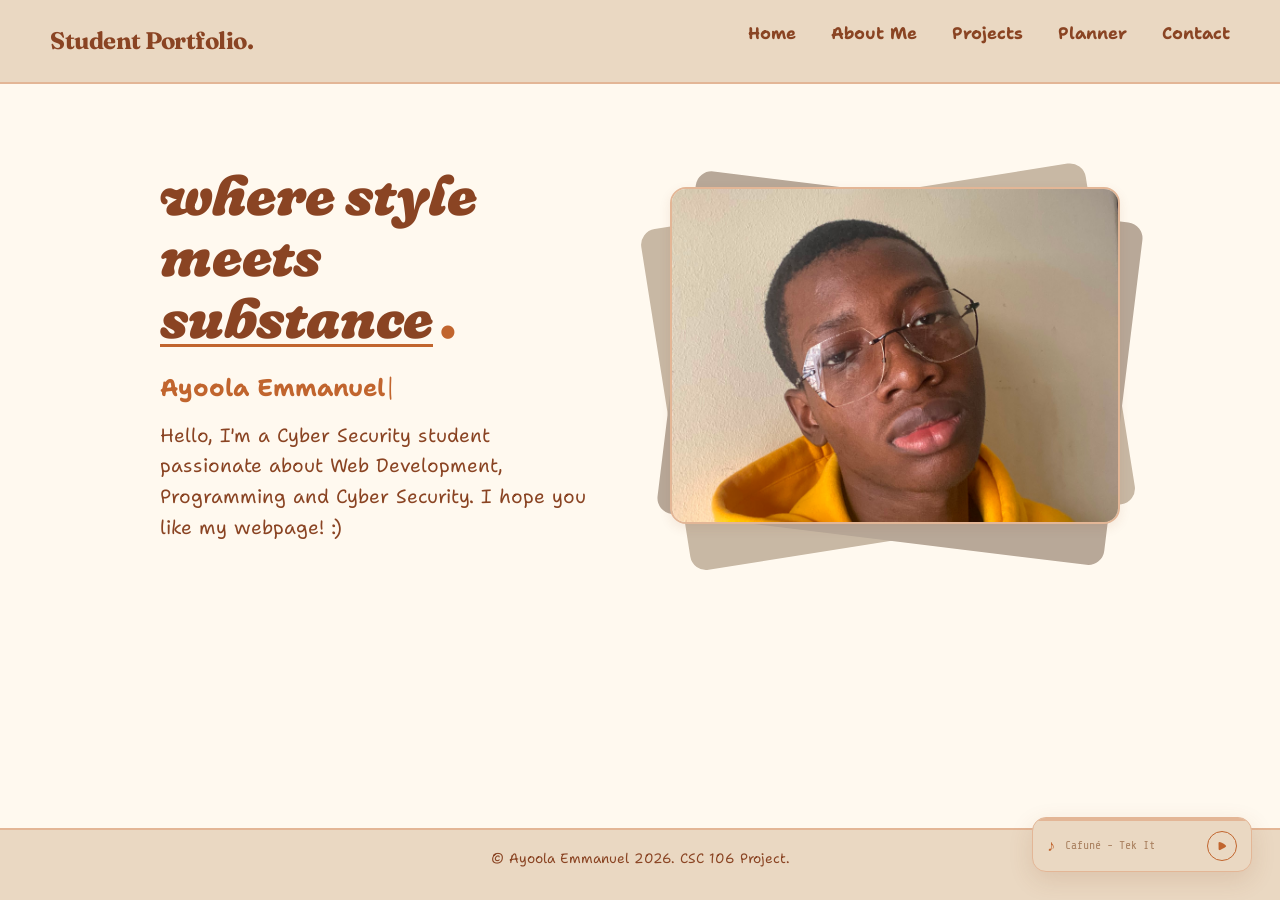
<file: index.html>
<!DOCTYPE html>
<html lang="en">
<head>
    <meta charset="UTF-8">
    <meta name="viewport" content="width=device-width, initial-scale=1.0">
    <title>Home - My Portfolio</title>
    <link rel="stylesheet" href="style.css">
    <link href="https://fonts.googleapis.com/css2?family=Barlow:ital,wght@0,700;1,700&display=swap" rel="stylesheet">
    <link href="https://fonts.googleapis.com/css2?family=Share+Tech&family=Share+Tech+Mono&display=swap" rel="stylesheet">
    <link href="https://fonts.googleapis.com/css2?family=Shantell+Sans:wght@400;600&display=swap" rel="stylesheet">
    <link href="https://fonts.googleapis.com/css2?family=Fredoka:wght@700&display=swap" rel="stylesheet">
    <link href="https://fonts.googleapis.com/css2?family=Fraunces:ital,opsz,SOFT,WONK,wght@0,9..144,100,1,900;1,900&display=swap" rel="stylesheet">
</head>

<body>
    
    <header>
        <a href="index.html" class="logo">Student Portfolio.</a>

        <nav>
            <ul>
                <li><a href="index.html">Home</a></li>
                <li><a href="about.html">About Me</a></li>
                <li><a href="projects.html">Projects</a></li>
                <li><a href="planner.html">Planner</a></li>
                <li><a href="contact.html">Contact</a></li>
            </ul>
        </nav>
    </header>

    <main>
        <section class="welcome-section">
            <div class="welcome-text">
                <h1><em>Where style meets <span class="highlight-word">substance</span></em></h1>
                <h2>Ayoola Emmanuel</h2>
                <p>Hello, I'm a Cyber Security student passionate about Web Development, Programming and Cyber Security. I hope you like my webpage! :)</p>

            </div>


            <div class="profile-wrapper">
                <img src="Media/picture.jpeg" alt="Profile picture of Ayoola Emmanuel" class="profile-picture">
            </div>
        </section>

    </main>
    
    
    <div class="music-widget" id="music-widget">
        <audio id="bg-audio" loop src="Media/Cafuné - Tek It (Lofi Chill Remix) [5aUQsvXl3qk].mp3"></audio>
        <div class="music-progress-bar">
            <div class="music-progress-fill" id="progress-fill"></div>
        </div>
        <div class="music-inner">
            <span class="music-note">♪</span>
            <span class="music-title">Cafuné - Tek It</span>
            <button class="music-toggle" id="play-btn" type="button">▶</button>
        </div>
    </div>


    <script>
        document.addEventListener('DOMContentLoaded', () => {
            const widget = document.getElementById('music-widget');
            const audio = document.getElementById('bg-audio');
            const playBtn = document.getElementById('play-btn');
            const progressFill = document.getElementById('progress-fill');

            function updateButton() {
                if (playBtn) {
                    playBtn.textContent = audio && !audio.paused ? '❚❚' : '▶';
                }
            }

            window.togglePlay = () => {
                if (!audio) return;

                if (audio.paused) {
                    audio.play().catch(() => {});
                } else {
                    audio.pause();
                }

                updateButton();
            };

            if (widget) {
                widget.classList.add('visible');
            }

            if (audio) {
                updateButton();

                audio.addEventListener('timeupdate', () => {
                    if (!audio.duration) return;
                    const progress = (audio.currentTime / audio.duration) * 100;
                    if (progressFill) {
                        progressFill.style.width = `${progress}%`;
                    }
                });

                audio.addEventListener('play', updateButton);
                audio.addEventListener('pause', updateButton);
            }

            if (playBtn) {
                playBtn.addEventListener('click', window.togglePlay);
            }
        });
    </script>

    <footer>
        <p>&copy; Ayoola Emmanuel 2026. CSC 106 Project. </p>
    </footer>
</body>
</html>
</file>
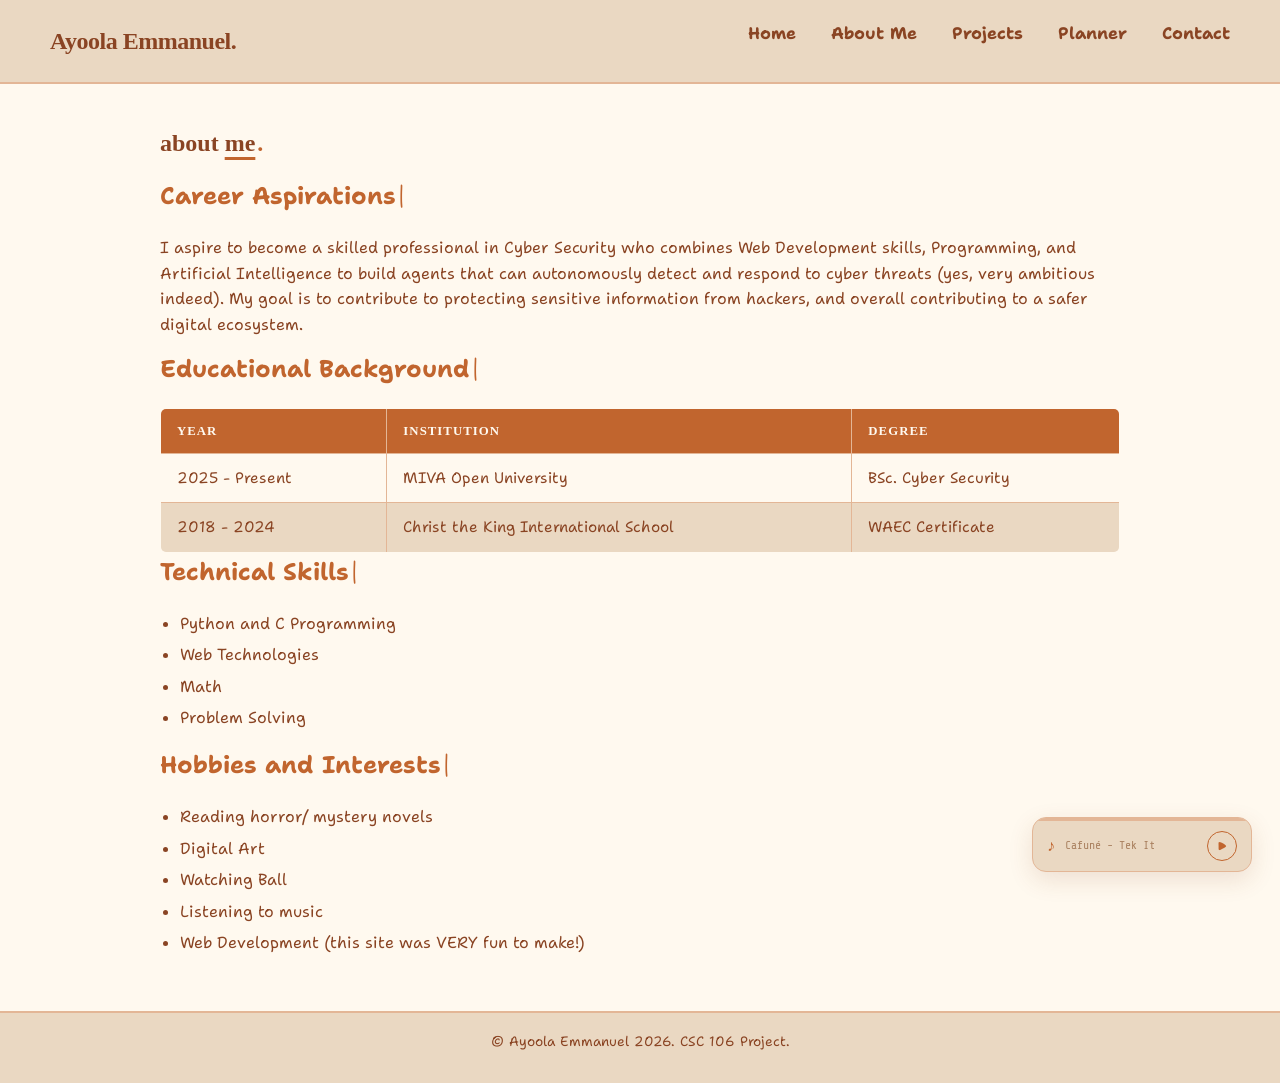
<file: about.html>
<!DOCTYPE html>
<html lang="en">
<head>
    <meta charset="UTF-8">
    <meta name="viewport" content="width=device-width, initial-scale=1.0">
    <title>About Me - My Portfolio</title>
    <link rel="stylesheet" href="style.css">
    <link href="https://fonts.googleapis.com/css2?family=Share+Tech&family=Share+Tech+Mono&display=swap" rel="stylesheet">
    <link href="https://fonts.googleapis.com/css2?family=Shantell+Sans:wght@400;600&display=swap" rel="stylesheet">
    <link href="https://fonts.googleapis.com/css2?family=Fredoka:wght@700&display=swap" rel="stylesheet">
</head>
<body>
    
    <header>
        <a href="index.html" class="logo">Ayoola Emmanuel.</a>

        <nav>
            <ul>
                <li><a href="index.html">Home</a></li>
                <li><a href="about.html">About Me</a></li>
                <li><a href="projects.html">Projects</a></li>
                <li><a href="planner.html">Planner</a></li>
                <li><a href="contact.html">Contact</a></li>
            </ul>
        </nav>
    </header>

    <main>
        <section class="about-content">
            <h1>About <span class="highlight-word">Me</span></h1>

            <h2>Career Aspirations</h2>
            <p>I aspire to become a skilled professional in Cyber Security who combines Web Development skills, Programming, and Artificial Intelligence to build agents that can autonomously detect and respond to cyber threats (yes, very ambitious indeed). My goal is to contribute to protecting sensitive information from hackers, and overall contributing to a safer digital ecosystem.</p>

            <h2>Educational Background</h2>
            <table border="1">
                <thead>
                    <tr>
                        <th>Year</th>
                        <th>Institution</th>
                        <th>Degree</th>
                    </tr>
                </thead>

                <tbody>
                    <tr>
                        <td>2025 - Present</td>
                        <td>MIVA Open University</td>
                        <td>BSc. Cyber Security</td>
                    </tr>
                    <tr>
                        <td>2018 - 2024</td>
                        <td>Christ the King International School</td>
                        <td>WAEC Certificate</td>
                    </tr>
                </tbody>
            </table>

            <h2>Technical Skills</h2>
            <ul>
                <li>Python and C Programming</li>
                <li>Web Technologies</li>
                <li>Math</li>
                <li>Problem Solving</li>
            </ul>

            <h2>Hobbies and Interests</h2>
            <ul>
                <li>Reading horror/ mystery novels</li>
                <li>Digital Art</li>
                <li>Watching Ball</li>
                <li>Listening to music</li>
                <li>Web Development (this site was VERY fun to make!)</li>
            </ul>
        </section>
    </main>

    <div class="music-widget" id="music-widget">
        <audio id="bg-audio" loop src="Media/Cafuné - Tek It (Lofi Chill Remix) [5aUQsvXl3qk].mp3"></audio>
        <div class="music-progress-bar">
            <div class="music-progress-fill" id="progress-fill"></div>
        </div>
        <div class="music-inner">
            <span class="music-note">♪</span>
            <span class="music-title">Cafuné - Tek It</span>
            <button class="music-toggle" id="play-btn" type="button">▶</button>
        </div>
    </div>


    <script>
        document.addEventListener('DOMContentLoaded', () => {
            const widget = document.getElementById('music-widget');
            const audio = document.getElementById('bg-audio');
            const playBtn = document.getElementById('play-btn');
            const progressFill = document.getElementById('progress-fill');

            function updateButton() {
                if (playBtn) {
                    playBtn.textContent = audio && !audio.paused ? '❚❚' : '▶';
                }
            }

            window.togglePlay = () => {
                if (!audio) return;

                if (audio.paused) {
                    audio.play().catch(() => {});
                } else {
                    audio.pause();
                }

                updateButton();
            };

            if (widget) {
                widget.classList.add('visible');
            }

            if (audio) {
                updateButton();

                audio.addEventListener('timeupdate', () => {
                    if (!audio.duration) return;
                    const progress = (audio.currentTime / audio.duration) * 100;
                    if (progressFill) {
                        progressFill.style.width = `${progress}%`;
                    }
                });

                audio.addEventListener('play', updateButton);
                audio.addEventListener('pause', updateButton);
            }

            if (playBtn) {
                playBtn.addEventListener('click', window.togglePlay);
            }
        });
    </script>
    
    <footer>
        <p>&copy; Ayoola Emmanuel 2026. CSC 106 Project. </p>
    </footer>
</body>
</html>
</file>
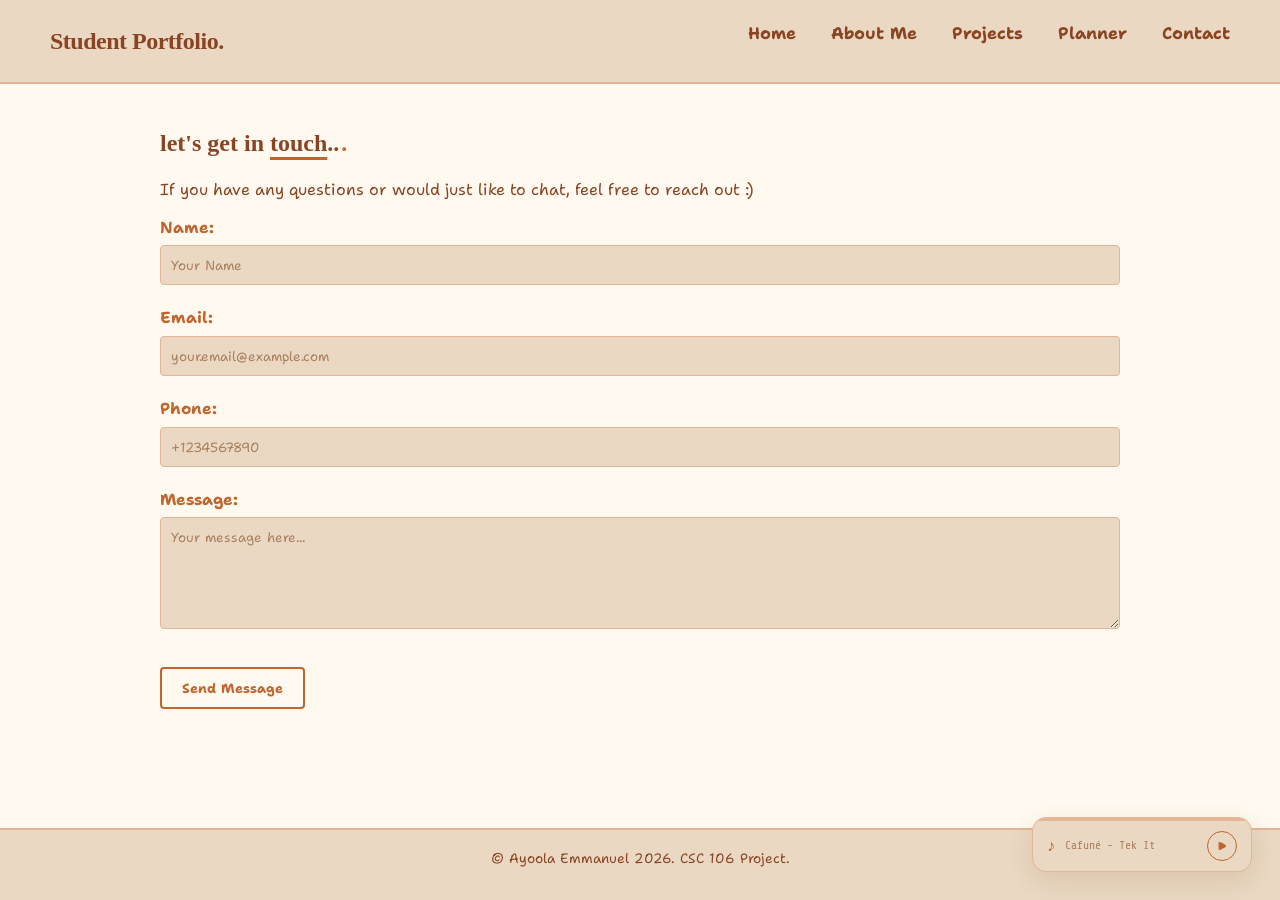
<file: contact.html>
<!DOCTYPE html>
<html lang="en">
<head>
    <meta charset="UTF-8">
    <meta name="viewport" content="width=device-width, initial-scale=1.0">
    <title>Contact - My Portfolio</title>
    <link rel="stylesheet" href="style.css">
    <link href="https://fonts.googleapis.com/css2?family=Share+Tech&family=Share+Tech+Mono&display=swap" rel="stylesheet">
    <link href="https://fonts.googleapis.com/css2?family=Shantell+Sans:wght@400;600&display=swap" rel="stylesheet">
    <link href="https://fonts.googleapis.com/css2?family=Fredoka:wght@700&display=swap" rel="stylesheet">
</head>
<body>
    
    <header>
        <a href="index.html" class="logo">Student Portfolio.</a>

        <nav>
            <ul>
                <li><a href="index.html">Home</a></li>
                <li><a href="about.html">About Me</a></li>
                <li><a href="projects.html">Projects</a></li>
                <li><a href="planner.html">Planner</a></li>
                <li><a href="contact.html">Contact</a></li>
            </ul>
        </nav>
    </header>

    <main>
        <section class="contact-section">
            <h1>Let's get in <span class="highlight-word">touch</span>..</h1>
            <p>If you have any questions or would just like to chat, feel free to reach out :)</p>

            <form action="#" method="post" class="contact-form">

                <div class="form-group">
                    <label for="user-name">Name:</label>
                    <input type="text" id="user-name" name="user-name" required placeholder="Your Name">
                </div>

                <div class="form-group">
                    <label for="user-email">Email:</label>
                    <input type="email" id="user-email" name="user-email" required placeholder="your.email@example.com">
                </div>

                <div class="form-group">
                    <label for="user-phone">Phone:</label>
                    <input type="tel" id="user-phone" name="user-phone" required placeholder="+1234567890">
                </div>

                <div class="form-group">
                    <label for="user-message">Message:</label>
                    <textarea id="user-message" name="user-message" rows="5" required placeholder="Your message here..."></textarea>
                </div>

                <button type="submit">Send Message</button>
            </form>
        </section>
    </main>

    <div class="music-widget" id="music-widget">
        <audio id="bg-audio" loop src="Media/Cafuné - Tek It (Lofi Chill Remix) [5aUQsvXl3qk].mp3"></audio>
        <div class="music-progress-bar">
            <div class="music-progress-fill" id="progress-fill"></div>
        </div>
        <div class="music-inner">
            <span class="music-note">♪</span>
            <span class="music-title">Cafuné - Tek It</span>
            <button class="music-toggle" id="play-btn" type="button">▶</button>
        </div>
    </div>


    <script>
        document.addEventListener('DOMContentLoaded', () => {
            const widget = document.getElementById('music-widget');
            const audio = document.getElementById('bg-audio');
            const playBtn = document.getElementById('play-btn');
            const progressFill = document.getElementById('progress-fill');

            function updateButton() {
                if (playBtn) {
                    playBtn.textContent = audio && !audio.paused ? '❚❚' : '▶';
                }
            }

            window.togglePlay = () => {
                if (!audio) return;

                if (audio.paused) {
                    audio.play().catch(() => {});
                } else {
                    audio.pause();
                }

                updateButton();
            };

            if (widget) {
                widget.classList.add('visible');
            }

            if (audio) {
                updateButton();

                audio.addEventListener('timeupdate', () => {
                    if (!audio.duration) return;
                    const progress = (audio.currentTime / audio.duration) * 100;
                    if (progressFill) {
                        progressFill.style.width = `${progress}%`;
                    }
                });

                audio.addEventListener('play', updateButton);
                audio.addEventListener('pause', updateButton);
            }

            if (playBtn) {
                playBtn.addEventListener('click', window.togglePlay);
            }
        });
    </script>

    <footer>
        <p>&copy; Ayoola Emmanuel 2026. CSC 106 Project. </p>
    </footer>
    <script src="contact.js"></script>
</body>
</html>
</file>
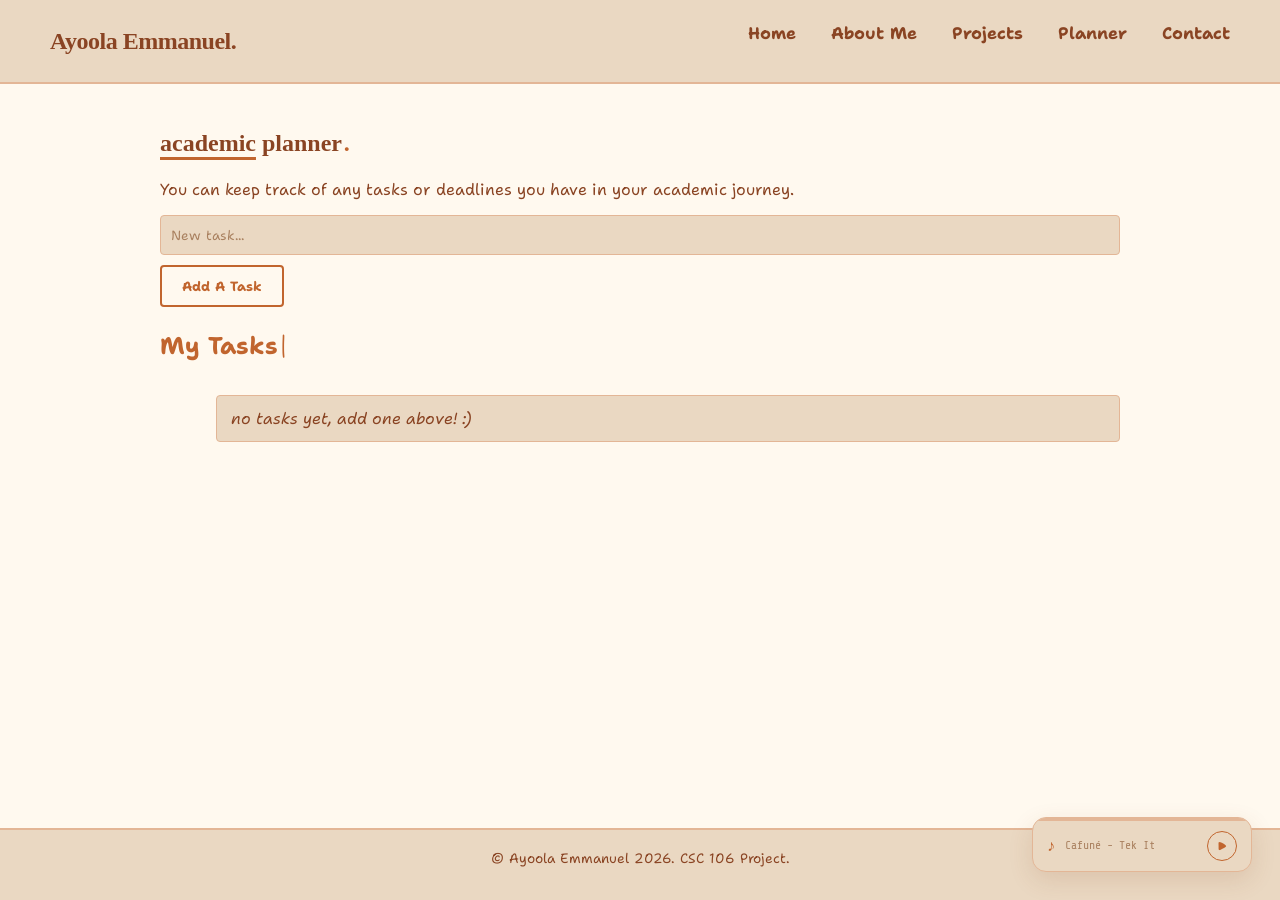
<file: planner.html>
<!DOCTYPE html>
<html lang="en">
<head>
    <meta charset="UTF-8">
    <meta name="viewport" content="width=device-width, initial-scale=1.0">
    <title>Planner - My Portfolio</title>
    <link rel="stylesheet" href="style.css">
    <link href="https://fonts.googleapis.com/css2?family=Share+Tech&family=Share+Tech+Mono&display=swap" rel="stylesheet">
    <link href="https://fonts.googleapis.com/css2?family=Shantell+Sans:wght@400;600&display=swap" rel="stylesheet">
    <link href="https://fonts.googleapis.com/css2?family=Fredoka:wght@700&display=swap" rel="stylesheet">
</head>
<body>
    
    <header>
        <a href="index.html" class="logo">Ayoola Emmanuel.</a>

        <nav>
            <ul>
                <li><a href="index.html">Home</a></li>
                <li><a href="about.html">About Me</a></li>
                <li><a href="projects.html">Projects</a></li>
                <li><a href="planner.html">Planner</a></li>
                <li><a href="contact.html">Contact</a></li>
            </ul>
        </nav>
    </header>

    <main>
        <section class="planner-section">
            <h1><span class="highlight-word">Academic</span> Planner</h1>
            <p >You can keep track of any tasks or deadlines you have in your academic journey.</p>

            <div class="planner-container">
                <div class="task-input-area">
                    <input type="text" id="task-input" placeholder="New task...">
                    <button id="add-task-button">Add A Task</button>
                </div>

                <h2>My Tasks</h2>
                <ul id="task-list">
                </ul>
            </div>

        </section>
    </main>

    <div class="music-widget" id="music-widget">
        <audio id="bg-audio" loop src="Media/Cafuné - Tek It (Lofi Chill Remix) [5aUQsvXl3qk].mp3"></audio>
        <div class="music-progress-bar">
            <div class="music-progress-fill" id="progress-fill"></div>
        </div>
        <div class="music-inner">
            <span class="music-note">♪</span>
            <span class="music-title">Cafuné - Tek It</span>
            <button class="music-toggle" id="play-btn" type="button">▶</button>
        </div>
    </div>


    <script>
        document.addEventListener('DOMContentLoaded', () => {
            const widget = document.getElementById('music-widget');
            const audio = document.getElementById('bg-audio');
            const playBtn = document.getElementById('play-btn');
            const progressFill = document.getElementById('progress-fill');

            function updateButton() {
                if (playBtn) {
                    playBtn.textContent = audio && !audio.paused ? '❚❚' : '▶';
                }
            }

            window.togglePlay = () => {
                if (!audio) return;

                if (audio.paused) {
                    audio.play().catch(() => {});
                } else {
                    audio.pause();
                }

                updateButton();
            };

            if (widget) {
                widget.classList.add('visible');
            }

            if (audio) {
                updateButton();

                audio.addEventListener('timeupdate', () => {
                    if (!audio.duration) return;
                    const progress = (audio.currentTime / audio.duration) * 100;
                    if (progressFill) {
                        progressFill.style.width = `${progress}%`;
                    }
                });

                audio.addEventListener('play', updateButton);
                audio.addEventListener('pause', updateButton);
            }

            if (playBtn) {
                playBtn.addEventListener('click', window.togglePlay);
            }
        });
    </script>

    <footer>
        <p>&copy; Ayoola Emmanuel 2026. CSC 106 Project. </p>
    </footer>
    <script src="planner.js"></script>
</body>
</html>
</file>
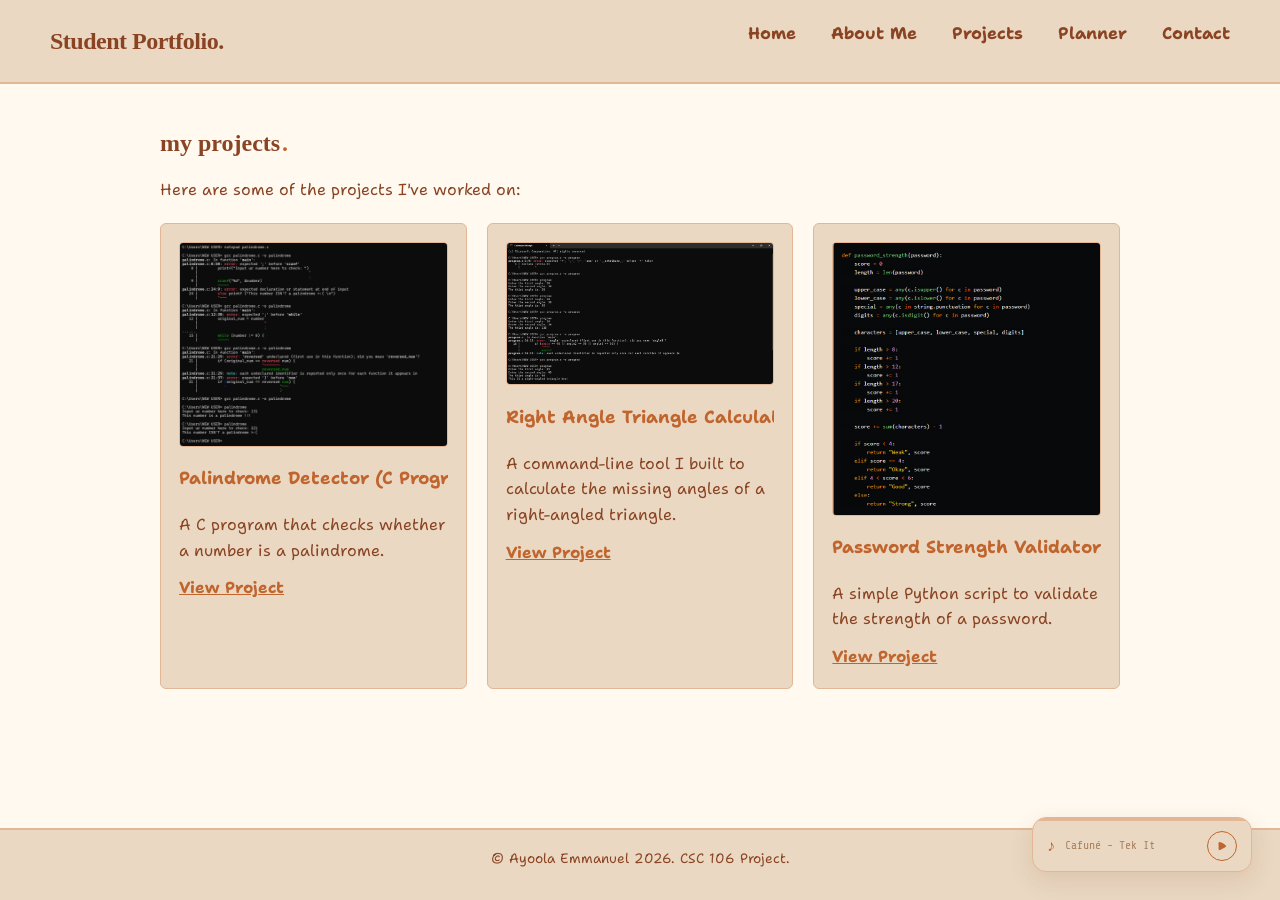
<file: projects.html>
<!DOCTYPE html>
<html lang="en">
<head>
    <meta charset="UTF-8">
    <meta name="viewport" content="width=device-width, initial-scale=1.0">
    <title>Projects - My Portfolio</title>
    <link rel="stylesheet" href="style.css">
    <link href="https://fonts.googleapis.com/css2?family=Share+Tech&family=Share+Tech+Mono&display=swap" rel="stylesheet">
    <link href="https://fonts.googleapis.com/css2?family=Shantell+Sans:wght@400;600&display=swap" rel="stylesheet">
    <link href="https://fonts.googleapis.com/css2?family=Fredoka:wght@700&display=swap" rel="stylesheet">
</head>
<body>
    
    <header>
        <a href="index.html" class="logo">Student Portfolio.</a>

        <nav>
            <ul>
                <li><a href="index.html">Home</a></li>
                <li><a href="about.html">About Me</a></li>
                <li><a href="projects.html">Projects</a></li>
                <li><a href="planner.html">Planner</a></li>
                <li><a href="contact.html">Contact</a></li>
            </ul>
        </nav>
    </header>

    <main>
        <section class="projects-section">
            <h1>My Projects</h1>
            <p>Here are some of the projects I've worked on:</p>
            
            <div class="projects-container">

                <article class="project-card">
                    <img src="Media/project_pic_2.png" alt="Screenshot of Palindrome Code">
                    <h2>Palindrome Detector (C Programming Language)</h2>
                    <p>A C program that checks whether a number is a palindrome.</p>
                    <a href="#" target="_blank">View Project</a>
                </article>

                <article class="project-card">
                    <img src="Media/project_pic_1.png" alt="Screenshot of Triangle Calculator Code">
                    <h2>Right Angle Triangle Calculator (C Programming Language)</h2>
                    <p>A command-line tool I built to calculate the missing angles of a right-angled triangle.</p>
                    <a href="#" target="_blank">View Project</a>
                </article>

                <article class="project-card">
                    <img src="Media/project_pic_3.png" alt="Screenshot of Python Script">
                    <h2>Password Strength Validator (Python)</h2>
                    <p>A simple Python script to validate the strength of a password.</p>
                    <a href="#" target="_blank">View Project</a>
                </article>
            </div>
        </section>
    </main>

    <div class="music-widget" id="music-widget">
        <audio id="bg-audio" loop src="Media/Cafuné - Tek It (Lofi Chill Remix) [5aUQsvXl3qk].mp3"></audio>
        <div class="music-progress-bar">
            <div class="music-progress-fill" id="progress-fill"></div>
        </div>
        <div class="music-inner">
            <span class="music-note">♪</span>
            <span class="music-title">Cafuné - Tek It</span>
            <button class="music-toggle" id="play-btn" type="button">▶</button>
        </div>
    </div>


    <script>
        document.addEventListener('DOMContentLoaded', () => {
            const widget = document.getElementById('music-widget');
            const audio = document.getElementById('bg-audio');
            const playBtn = document.getElementById('play-btn');
            const progressFill = document.getElementById('progress-fill');

            function updateButton() {
                if (playBtn) {
                    playBtn.textContent = audio && !audio.paused ? '❚❚' : '▶';
                }
            }

            window.togglePlay = () => {
                if (!audio) return;

                if (audio.paused) {
                    audio.play().catch(() => {});
                } else {
                    audio.pause();
                }

                updateButton();
            };

            if (widget) {
                widget.classList.add('visible');
            }

            if (audio) {
                updateButton();

                audio.addEventListener('timeupdate', () => {
                    if (!audio.duration) return;
                    const progress = (audio.currentTime / audio.duration) * 100;
                    if (progressFill) {
                        progressFill.style.width = `${progress}%`;
                    }
                });

                audio.addEventListener('play', updateButton);
                audio.addEventListener('pause', updateButton);
            }

            if (playBtn) {
                playBtn.addEventListener('click', window.togglePlay);
            }
        });
    </script>

    <footer>
        <p>&copy; Ayoola Emmanuel 2026. CSC 106 Project. </p>
    </footer>
</body>
</html>
</file>
<file: style.css>
:root {

    --bg-base: #fff9ef;
    --bg-card: #EAD8C2;
    --accent: #C1652E;
    --accent-deep: #8A4423;
    --accent-soft: #E3B696;

    --text-main: var(--accent-deep);
    --text-muted: #A9805F;

    --font-heading: 'Fraunces', Georgia, serif;
    --font-body: 'Shantell Sans', sans-serif;
    --font-mono: 'Share Tech Mono', Courier, monospace; /* reserved for small accents */
}

* {
    margin: 0;
    padding: 0;
    box-sizing: border-box;
}

body {
    background-color: var(--bg-base);
    color: var(--text-main);
    font-family: var(--font-body);
    line-height: 1.6;

    display: flex;
    flex-direction: column;
    min-height: 100vh;
}

h1 {
    font-family: var(--font-heading);
    color: var(--accent-deep);
    margin-bottom: 15px;
    font-weight: 900;
    font-variation-settings: "SOFT" 100, "WONK" 1;
    text-transform: lowercase; 
}

h2 {
    font-family: var(--font-body);
    color: var(--accent);
    margin-bottom: 12px;
    font-weight: 700;
}
/*header stuff*/
header {
    background-color: var(--bg-card);
    padding: 20px 50px;
    border-bottom: 2px solid var(--accent-soft);

    display: flex;
    justify-content: space-between;
    align-items: center;
}

.logo {
    color: var(--accent-deep);
    font-family: var(--font-heading);
    font-size: 1.5rem;
    font-weight: 700;
    text-decoration: none;
    letter-spacing: -0.5px;
}

.logo:hover {
    color: var(--accent);
}

nav ul {
    list-style: none;
}

nav ul li {
    display: inline;
    margin-left: 30px;
}

nav ul li a {
    color: var(--accent-deep);
    text-decoration: none;
    font-family: var(--font-body);
    font-size: 1.05rem;
    font-weight: 700;
    padding-bottom: 4px;
    border-bottom: 2px solid transparent;
}

nav ul li a:hover {
    color: var(--accent);
    border-bottom: 2px solid var(--accent);
}

main {
    max-width: 1000px;
    margin: 40px auto;
    padding: 0 20px;
    width: 100%;
    flex: 1;
}

p {
    color: var(--text-main);
    margin-bottom: 12px;
}

/*welcome section*/
.welcome-section {
    display: flex;
    align-items: center;
    justify-content: space-between;
    gap: 80px;                 /* more space between text and image */
    margin-top: 40px;
}

.welcome-text {
    flex: 1;
}

.welcome-text h2 {
    font-size: 1.5rem;
    margin-bottom: 5px;
}

.welcome-text h1 {
    font-size: 3.5rem;         /* big bold landing page text */
    line-height: 1.1;
    margin-bottom: 20px;
}

.welcome-text p {
    font-size: 1.2rem;
}

.profile-picture {
    width: 100%;
    max-width: 450px;
    aspect-ratio: 4 / 3;
    object-fit: cover;
    border-radius: 16px;
    border: 2px solid var(--accent-soft); 
    box-shadow: 0 4px 12px rgba(138, 68, 35, 0.1);
}

/* making it responsive for mobile screens so it doesn't break */
@media (max-width: 768px) {
    .welcome-section {
        flex-direction: column-reverse;
        text-align: center;
        gap: 30px;
    }
    
    .welcome-text h1 {
        font-size: 2.5rem;
    }
}

/* project cards */
.projects-container {
    display: flex;
    gap: 20px;
    margin-top: 20px;
    flex-wrap: wrap;
}

.project-card {
    background-color: var(--bg-card);
    border: 1px solid var(--accent-soft);
    border-radius: 6px;
    padding: 18px;
    width: 31%;
    flex: 1 1 280px;
}

.project-card img {
    width: 100%;
    border: 1px solid var(--accent-soft);
    border-radius: 4px;
    margin-bottom: 10px;
}

.project-card h2 {
    font-size: 1.1rem;
}

.project-card a {
    color: var(--accent);
    font-weight: 700;
}

/* planner task design */
.form-group, .task-input-area {
    margin-bottom: 20px;
}

label {
    display: block;
    color: var(--accent);
    margin-bottom: 5px;
    font-weight: 700;
}

input, textarea {
    width: 100%;
    padding: 10px;
    background-color: var(--bg-card);
    border: 1px solid var(--accent-soft);
    border-radius: 4px;
    color: var(--accent-deep);
    font-family: var(--font-body);
}

input::placeholder, textarea::placeholder {
    color: var(--text-muted);
}

button {
    background-color: transparent;
    color: var(--accent);
    border: 2px solid var(--accent);
    border-radius: 4px;
    padding: 10px 20px;
    font-family: var(--font-body);
    font-weight: 700;
    cursor: pointer;
    margin-top: 10px;
}

button:hover {
    background-color: var(--accent);
    color: var(--bg-base);
}

#task-list {
    list-style: none;
    margin-top: 10px;
}

#task-list li {
    background-color: var(--bg-card);
    border: 1px solid var(--accent-soft);
    border-radius: 4px;
    padding: 10px 14px;
    margin-bottom: 8px;
    color: var(--text-main);
}

/* table for the about me section */
table {
    width: 100%;
    border-collapse: collapse;
    font-family: var(--font-body);
    border: 1px solid var(--accent-soft);
    border-radius: 6px;
    overflow: hidden;
}

table th, table td {
    padding: 12px 16px;
    text-align: left;
    border-bottom: 1px solid var(--accent-soft);
}

table thead th {
    background-color: var(--accent);
    color: var(--bg-base);
    font-family: var(--font-heading);
    font-weight: 700;
    font-size: 0.8rem;
    letter-spacing: 0.08em;
    text-transform: uppercase;
}

table tbody td {
    color: var(--text-main);
    font-size: 0.95rem;
}

table tbody tr:nth-child(even) {
    background-color: var(--bg-card);
}

/* about me lists */
ul {
    margin-left: 20px;
    margin-bottom: 15px;
}

ul li {
    margin-bottom: 6px;
}

/* footer styling */
footer {
    background-color: var(--bg-card);
    border-top: 2px solid var(--accent-soft);
    padding: 18px 50px;
    text-align: center;
    color: var(--text-muted);
    font-size: 0.85rem;
}

/* responsive adjustments for mobile screens */
@media (max-width: 768px) {
    header {
        flex-direction: column;
        gap: 14px;
        padding: 18px 24px;
    }

    nav ul li {
        margin: 0 10px;
    }

    .welcome-section {
        flex-direction: column-reverse;
        text-align: center;
        gap: 30px;
        min-height: auto;
    }

    .welcome-text h1 {
        max-width: 100%;
        font-size: 2.4rem;
    }

    .welcome-text p {
        margin: 0 auto;
    }

    .profile-picture {
        width: 100%;
        max-width: 380px;
    }

    .projects-container {
        flex-direction: column;
    }

    .project-card {
        width: 100%;
    }
}

/* text animations */
@keyframes reveal-left {
    from { clip-path: inset(0 100% 0 0); opacity: 0.4; }
    to   { clip-path: inset(0 0%   0 0); opacity: 1;   }
}

h1 {
    animation: reveal-left 1s cubic-bezier(0.22, 1, 0.36, 1) forwards;
}

h1::after {
    content: '.';
    display: inline-block;
    margin-left: 0.15ch;
    transform-origin: bottom center;
    animation: wobble 2s ease-in-out infinite;
    color: var(--accent);
    animation-delay: 0.6s;
}

/* very cool typing effect */
@keyframes typing {
    from { max-width: 0; }
    to   { max-width: 100%; }
}

h2 {
    display: inline-block;
    overflow: hidden;
    white-space: nowrap;
    max-width: 0;
    animation: typing 1.8s steps(25) 0.7s both;
}

/* blinking cursor */
h2::after {
    content: '|';
    color: var(--accent);
    font-weight: 300;
    margin-left: 2px;
    animation: blink 1s steps(1) infinite;
    animation-delay: 0.7s;
}

@keyframes blink {
    0%, 100% { opacity: 1; }
    50%       { opacity: 0; }
}

/* wobbly period */
@keyframes wobble {
    0%   { transform: rotate(0deg);  }
    20%  { transform: rotate(8deg);  }
    40%  { transform: rotate(-6deg); }
    60%  { transform: rotate(4deg);  }
    80%  { transform: rotate(-3deg); }
    100% { transform: rotate(0deg);  }
}

/* text animations for <p> */
@keyframes fade-up {
    from { opacity: 0; transform: translateY(12px); }
    to   { opacity: 1; transform: translateY(0);    }
}

.welcome-text p {
    opacity: 0;
    animation: fade-up 0.7s ease 0.7s forwards;
}

/* i wanted to make the profile picture have a layered card effect, so i used pseudo-elements */
.profile-wrapper {
    position: relative;
    display: inline-block;
    flex-shrink: 0;
}
 
/* shared styles for both background cards */
.profile-wrapper::before,
.profile-wrapper::after {
    content: '';
    position: absolute;
    inset: 0;
    border-radius: 16px;
    z-index: -1;
}
 
/* left card sliding anti-clockwise */
.profile-wrapper::before {
    background-color: #C8B8A4;
    transform: rotate(0deg);
    animation: fan-left 0.8s cubic-bezier(0.34, 1.56, 0.64, 1) 0.4s both;
}
 
/* right card sliding clockwise */
.profile-wrapper::after {
    background-color: #B8A898;
    transform: rotate(0deg);
    animation: fan-right 0.8s cubic-bezier(0.34, 1.56, 0.64, 1) 0.55s both;
}
 
@keyframes fan-left {
    from { transform: rotate(0deg)  translate(0px,   0px); }
    to   { transform: rotate(-9deg) translate(-8px,  6px); }
}
 
@keyframes fan-right {
    from { transform: rotate(0deg) translate(0px,  0px); }
    to   { transform: rotate(7deg) translate(6px,  8px); }
}

/* this is to make a small "›" arrow appear to the left of nav links when ur hovering */
nav ul li {
    position: relative;
}
 
nav ul li a::before {
    content: '›';
    position: absolute;
    left: -16px;
    opacity: 0;
    color: var(--accent);
    font-weight: 700;
    transition: opacity 0.2s ease, left 0.2s ease;
}
 
nav ul li a {
    color: var(--accent-deep);
    text-decoration: none;
    font-family: var(--font-body);
    font-size: 1.05rem;
    font-weight: 700;
    padding-bottom: 4px;
    border-bottom: 2px solid transparent;
    position: relative;
    transition: color 0.2s ease, border-color 0.2s ease, transform 0.2s ease;
}
 
nav ul li a:hover::before {
    opacity: 1;
    left: -14px;
}
 
/* making it so the whole link shifts to the right so it doesn't overlap with anything */
nav ul li a:hover {
    color: var(--accent);
    border-bottom: 2px solid var(--accent);
    transform: translateX(6px);
}
 
/* word underline for any specific text i select */
.highlight-word {
    text-decoration: underline;
    text-decoration-color: var(--accent);
    text-decoration-thickness: 3px;
    text-underline-offset: 6px;
    width: 0;
    transition: width 0.2s ease; /* idk how to make this work yet, but maybe later */
}
 
/* planner task item animations */
.task-item {
    background-color: var(--bg-card);
    border: 1px solid var(--accent-soft);
    border-radius: 6px;
    padding: 12px 14px;
    margin-bottom: 8px;
    display: flex;
    justify-content: space-between;
    align-items: center;
    gap: 12px;
    transition: opacity 0.2s ease;
}
 
/* completed tasks get a strikethrough and fade out slightly */
.task-item.completed .task-text {
    text-decoration: line-through;
    opacity: 0.5;
}
 
.task-text {
    flex: 1;
}
 
.task-buttons {
    display: flex;
    gap: 8px;
    flex-shrink: 0;
}
 
/* smaller buttons inside task items */
.done-btn, .delete-btn {
    padding: 5px 12px;
    font-size: 0.85rem;
    margin-top: 0;
}
 
.delete-btn {
    color: #b94a4a;
    border-color: #b94a4a;
}
 
.delete-btn:hover {
    background-color: #b94a4a;
    color: var(--bg-base);
}
 
.empty-message {
    color: var(--text-muted);
    font-style: italic;
    list-style: none;
    padding: 10px 0;
}
 
/* contact form validation states */
 
/* red border on invalid inputs */
.input-error {
    border-color: #b94a4a !important;
    outline: none;
}
 
/* the error message text that appears below a bad field */
.field-error {
    color: #b94a4a;
    font-size: 0.85rem;
    margin-top: 4px;
    margin-bottom: 0;
}
 
/* success state. this one replaces the entire page so it looks nice */
.success-message {
    text-align: center;
    padding: 60px 20px;
}
 
.success-message h2 {
    font-size: 2rem;
    margin-bottom: 10px;
}

/* project card hover animation */

.project-card {
    transition: transform 0.3s cubic-bezier(0.34, 1.56, 0.64, 1),
                box-shadow 0.3s ease;
    position: relative;
}
 
.project-card:hover {
    transform: scale(1.05);
    box-shadow: 0 10px 28px rgba(138, 68, 35, 0.18);
    z-index: 2; /* floats above the others */
}
 
/* every card AFTER the hovered one shifts right */
.project-card:hover ~ .project-card {
    transform: translateX(18px);
}
 
/* every card BEFORE the hovered one shift left */
.projects-container:has(.project-card:nth-child(2):hover) .project-card:nth-child(1) {
    transform: translateX(-18px);
}
 
.projects-container:has(.project-card:nth-child(3):hover) .project-card:nth-child(1),
.projects-container:has(.project-card:nth-child(3):hover) .project-card:nth-child(2) {
    transform: translateX(-18px);
}
 
/* another ">" for style */
#task-list {
    padding-left: 36px; /* makes room for the arrow outside the card */
}
 
@keyframes pointer-wiggle {
    0%   { transform: translateY(-50%); }
    25%  { transform: translateY(calc(-50% - 5px)); }
    75%  { transform: translateY(calc(-50% + 5px)); }
    100% { transform: translateY(-50%); }
}
 
.task-item {
    position: relative; /* anchor for the ::before arrow */
    transition: transform 0.25s cubic-bezier(0.34, 1.56, 0.64, 1);
}
 
.task-item::before {
    content: '›';
    position: absolute;
    left: -28px;
    top: 50%;
    transform: translateY(-50%); /* vertically centred */
    font-size: 1.6rem;
    font-weight: 900;
    color: var(--accent);
    opacity: 0;
    transition: opacity 0.2s ease;
    pointer-events: none;        /* doesn't block mouse events */
}
 
.task-item:hover::before {
    opacity: 1;
    animation: pointer-wiggle 0.6s ease infinite;
}
 
.task-item:hover {
    transform: translateX(10px); /* whole card shifts right when u hover */
}
 

@keyframes shelf-out {
    0%   { transform: translateX(0);    opacity: 1; max-height: 80px;  padding: 12px 14px; margin-bottom: 8px; }
    50%  { transform: translateX(60px); opacity: 0; max-height: 80px;  padding: 12px 14px; margin-bottom: 8px; }
    100% { transform: translateX(60px); opacity: 0; max-height: 0;     padding: 0;         margin-bottom: 0;   }
}
 
.task-item.deleting {
    animation: shelf-out 0.4s ease forwards;
    overflow: hidden;
    pointer-events: none; /* prevents double-clicks during animation */
}
 

@keyframes task-bounce {
    0%   { transform: scale(1);    }
    40%  { transform: scale(1.04); }
    70%  { transform: scale(0.98); }
    100% { transform: scale(1);    }
}
 
.task-item.bouncing {
    animation: task-bounce 0.35s cubic-bezier(0.34, 1.56, 0.64, 1);
}

/* music widget. I STILL DON'T KNOW HOW TO GET THIS TO WORKKKK OMGGG */
.music-widget {
    position: fixed;
    bottom: 28px;
    right: 28px;
    z-index: 999;
 
    background-color: var(--bg-card);
    border: 1px solid var(--accent-soft);
    border-radius: 14px;
    box-shadow: 0 8px 24px rgba(138, 68, 35, 0.14);
 
    width: 220px;
    overflow: hidden;
 
    transform: translateY(120%);
    opacity: 0;
    transition: transform 0.5s cubic-bezier(0.34, 1.56, 0.64, 1),
                opacity   0.4s ease;
}
 

.music-widget.visible {
    transform: translateY(0); /* ?????? why doesn't this work */
    opacity: 1;
}
 

.music-progress-bar {
    width: 100%;
    height: 3px;
    background-color: var(--accent-soft);
}
 
.music-progress-fill {
    height: 100%;
    width: 0%;
    background-color: var(--accent);
    transition: width 0.25s linear;
}
 

.music-inner {
    display: flex;
    align-items: center;
    gap: 10px;
    padding: 10px 14px;
}
 
.music-note {
    font-size: 1rem;
    color: var(--accent);
    flex-shrink: 0;
}
 
.music-title {
    font-family: var(--font-mono);
    font-size: 0.72rem;
    color: var(--text-muted);
    flex: 1;
    white-space: nowrap;
    overflow: hidden;
    text-overflow: ellipsis;
}
 
.music-toggle {
    background: transparent;
    border: 1.5px solid var(--accent);
    border-radius: 50%;
    width: 30px;
    height: 30px;
    padding: 0;
    margin: 0;
    font-size: 0.7rem;
    color: var(--accent);
    cursor: pointer;
    flex-shrink: 0;
    display: flex;
    align-items: center;
    justify-content: center;
    transition: background-color 0.2s ease, color 0.2s ease;
}
 
.music-toggle:hover {
    background-color: var(--accent);
    color: var(--bg-base);
}
</file>
